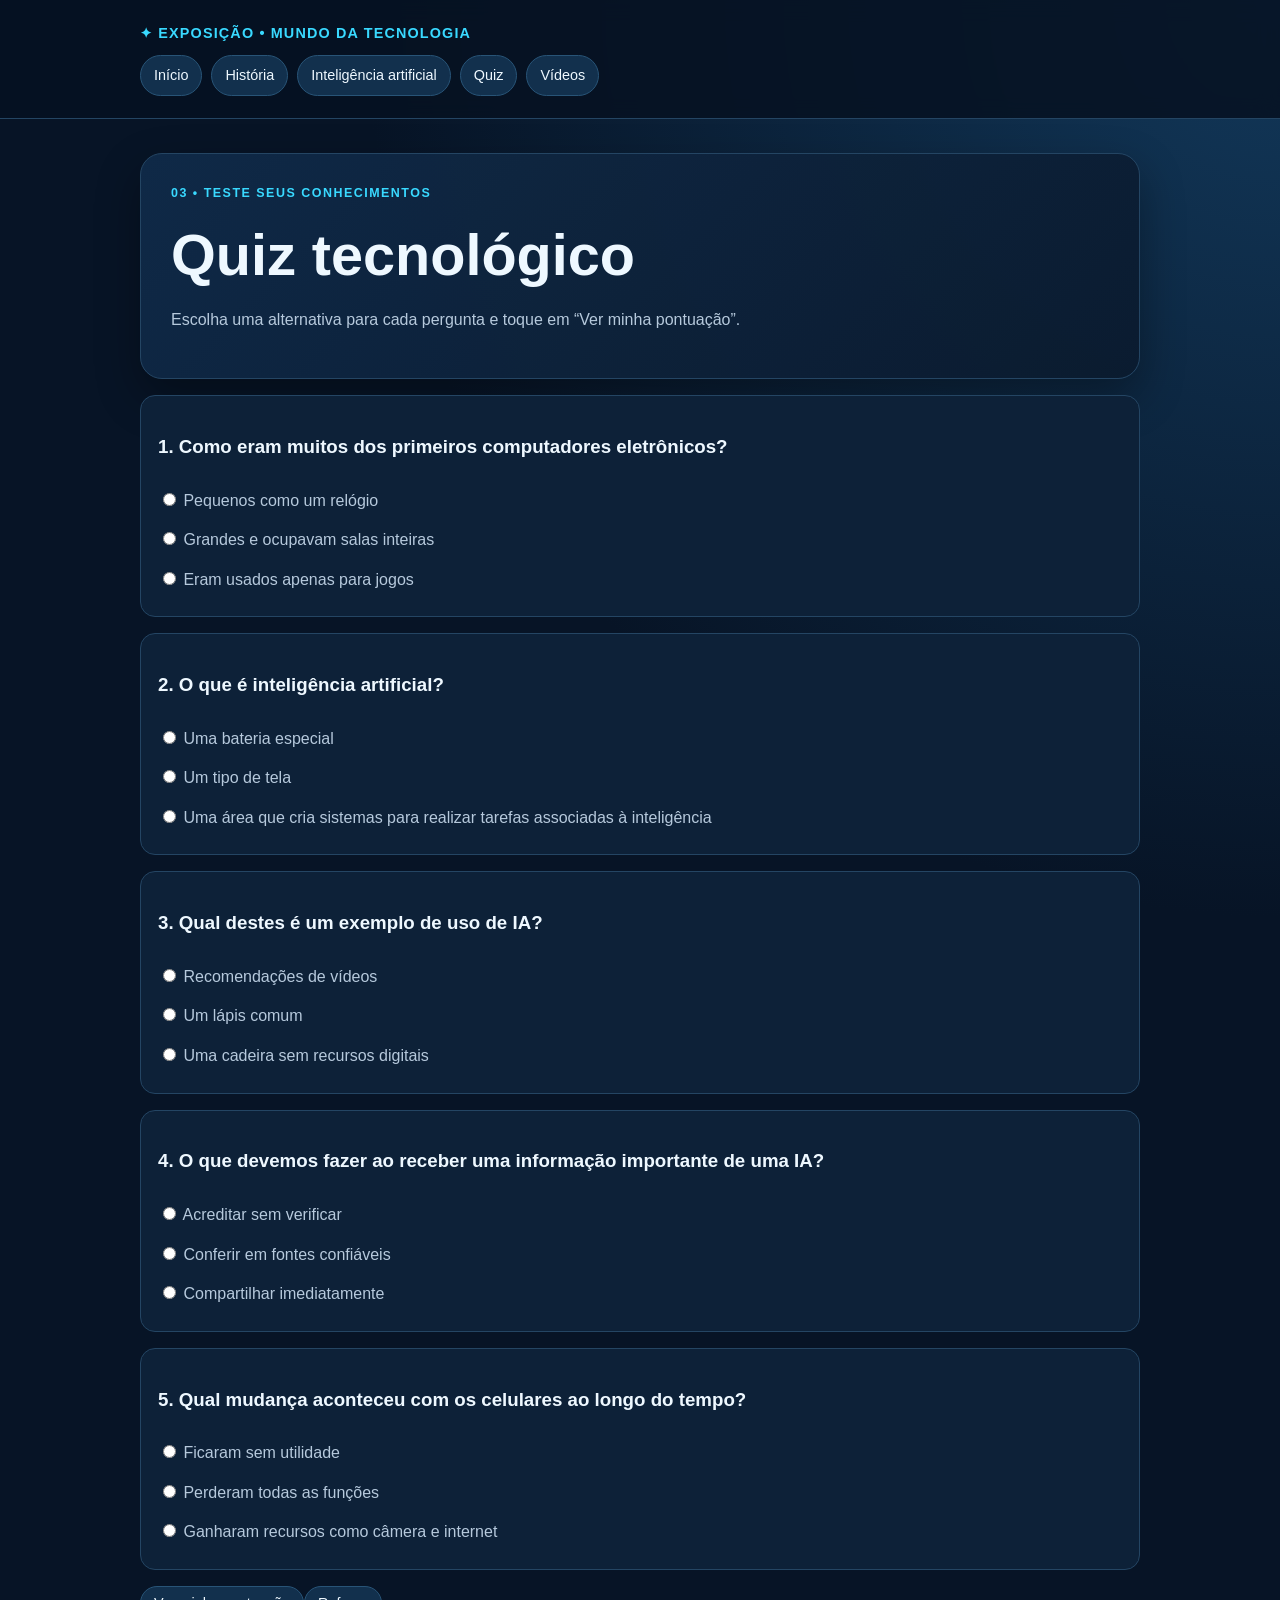
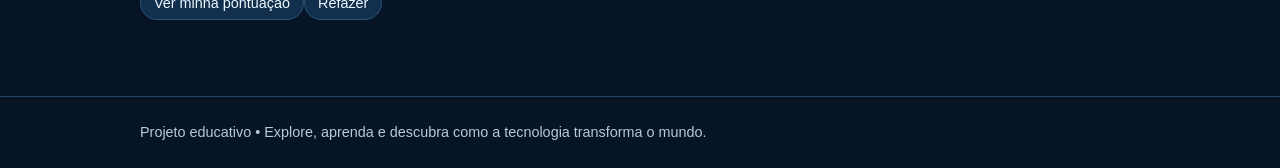
<file: quiz.html>
<!doctype html>
<html lang="pt-BR"><head><meta charset="utf-8"><meta name="viewport" content="width=device-width, initial-scale=1">
<meta name="description" content="Exposição educativa sobre história da tecnologia, inteligência artificial, quiz e vídeos.">
<title>Quiz tecnológico | Mundo da Tecnologia</title><link rel="stylesheet" href="style.css"></head>
<body>
<header><div class="wrap">
  <div class="brand">✦ EXPOSIÇÃO • MUNDO DA TECNOLOGIA</div>
  <nav aria-label="Menu principal">
    <a href="index.html">Início</a><a href="historia.html">História</a><a href="ia.html">Inteligência artificial</a><a href="quiz.html">Quiz</a><a href="videos.html">Vídeos</a>
  </nav>
</div></header>
<main class="wrap">
<section class="hero"><div class="eyebrow">03 • Teste seus conhecimentos</div><h1>Quiz tecnológico</h1><p>Escolha uma alternativa para cada pergunta e toque em “Ver minha pontuação”.</p></section>
<form id="quiz">
 <div class="question"><h3>1. Como eram muitos dos primeiros computadores eletrônicos?</h3>
 <label><input type="radio" name="q1" value="a"> Pequenos como um relógio</label><label><input type="radio" name="q1" value="b"> Grandes e ocupavam salas inteiras</label><label><input type="radio" name="q1" value="c"> Eram usados apenas para jogos</label></div>
 <div class="question"><h3>2. O que é inteligência artificial?</h3>
 <label><input type="radio" name="q2" value="a"> Uma bateria especial</label><label><input type="radio" name="q2" value="b"> Um tipo de tela</label><label><input type="radio" name="q2" value="c"> Uma área que cria sistemas para realizar tarefas associadas à inteligência</label></div>
 <div class="question"><h3>3. Qual destes é um exemplo de uso de IA?</h3>
 <label><input type="radio" name="q3" value="a"> Recomendações de vídeos</label><label><input type="radio" name="q3" value="b"> Um lápis comum</label><label><input type="radio" name="q3" value="c"> Uma cadeira sem recursos digitais</label></div>
 <div class="question"><h3>4. O que devemos fazer ao receber uma informação importante de uma IA?</h3>
 <label><input type="radio" name="q4" value="a"> Acreditar sem verificar</label><label><input type="radio" name="q4" value="b"> Conferir em fontes confiáveis</label><label><input type="radio" name="q4" value="c"> Compartilhar imediatamente</label></div>
 <div class="question"><h3>5. Qual mudança aconteceu com os celulares ao longo do tempo?</h3>
 <label><input type="radio" name="q5" value="a"> Ficaram sem utilidade</label><label><input type="radio" name="q5" value="b"> Perderam todas as funções</label><label><input type="radio" name="q5" value="c"> Ganharam recursos como câmera e internet</label></div>
 <button class="btn" type="submit">Ver minha pontuação</button><button class="btn" type="reset">Refazer</button>
 <p id="result" aria-live="polite"></p>
</form>
</main>
<footer><div class="wrap">Projeto educativo • Explore, aprenda e descubra como a tecnologia transforma o mundo.</div></footer>
<script>
document.getElementById('quiz').addEventListener('submit',function(e){
 e.preventDefault();
 const answers={q1:'b',q2:'c',q3:'a',q4:'b',q5:'c'};
 let score=0, unanswered=0;
 for(const [q,a] of Object.entries(answers)){
  const selected=this.querySelector('input[name="'+q+'"]:checked');
  if(!selected) unanswered++; else if(selected.value===a) score++;
 }
 const result=document.getElementById('result');
 if(unanswered){result.textContent='Responda às '+unanswered+' pergunta(s) que faltam para ver sua pontuação.';return;}
 result.textContent='Você acertou '+score+' de 5 questões! '+(score===5?'Parabéns! Excelente conhecimento!':score>=3?'Muito bem! Continue aprendendo.':'Bom esforço! Leia os conteúdos e tente novamente.');
});
document.getElementById('quiz').addEventListener('reset',()=>{document.getElementById('result').textContent='';});
</script></body></html>
</file>
<file: style.css>
:root{--bg:#071426;--panel:#102641;--panel2:#0b1d33;--cyan:#39d9ff;--blue:#367bff;--text:#eef8ff;--muted:#b6c9dc;--line:#244563}
*{box-sizing:border-box}
html{scroll-behavior:smooth}
body{margin:0;background:radial-gradient(circle at top right,#12385a 0,#071426 42%);color:var(--text);font-family:Arial,Helvetica,sans-serif;line-height:1.6}
a{color:var(--cyan)}
header{padding:22px 18px;border-bottom:1px solid var(--line);background:#061222dd;position:sticky;top:0;z-index:5;backdrop-filter:blur(10px)}
.wrap{width:min(100% - 32px,1000px);margin:auto}
.brand{font-weight:800;letter-spacing:.08em;color:var(--cyan);text-transform:uppercase;font-size:.9rem}
nav{display:flex;gap:9px;flex-wrap:wrap;margin-top:10px}
nav a,.btn{display:inline-block;text-decoration:none;color:var(--text);background:#12304d;border:1px solid #285477;border-radius:999px;padding:8px 13px;font-size:.9rem}
nav a:hover,.btn:hover{border-color:var(--cyan);background:#174064}
main{padding:34px 0 60px}
.hero{padding:30px;border:1px solid var(--line);border-radius:22px;background:linear-gradient(135deg,#102b49ee,#0a1a2eee);box-shadow:0 18px 45px #0005}
.eyebrow{color:var(--cyan);font-weight:bold;text-transform:uppercase;letter-spacing:.12em;font-size:.78rem}
h1{font-size:clamp(2rem,7vw,3.6rem);line-height:1.08;margin:.35em 0}
h2{color:var(--cyan);line-height:1.2}
p{color:var(--muted)}
.grid{display:grid;grid-template-columns:repeat(auto-fit,minmax(220px,1fr));gap:16px;margin-top:22px}
.card{background:linear-gradient(160deg,var(--panel),var(--panel2));border:1px solid var(--line);border-radius:18px;padding:19px;overflow:hidden}
.card img,.feature-img{width:100%;height:180px;object-fit:cover;border-radius:12px;border:1px solid #2a5272}
.card h2,.card h3{margin:.6em 0 .3em}
.card p{margin-top:0}
.hero-img{width:100%;max-height:320px;object-fit:cover;border-radius:15px;margin-top:20px}
.pill{display:inline-block;background:#123b55;color:var(--cyan);border-radius:99px;padding:4px 10px;font-size:.8rem}
footer{border-top:1px solid var(--line);padding:24px 0;color:var(--muted);font-size:.9rem}
ul{color:var(--muted);padding-left:22px}
.question{margin:16px 0;padding:17px;border:1px solid var(--line);border-radius:15px;background:#0d2138}
.question label{display:block;padding:7px 0;color:var(--muted)}
button{cursor:pointer;border:0}
button:focus,a:focus{outline:2px solid var(--cyan);outline-offset:3px}
#result{font-weight:bold;color:var(--cyan);margin-top:15px}
.video-link{display:block;margin:12px 0;padding:15px;border-radius:12px;background:#12304d;text-decoration:none;border:1px solid var(--line)}
.small{font-size:.9rem}
@media(max-width:520px){header{position:static}.hero{padding:22px}nav a{font-size:.82rem;padding:7px 10px}}
</file>
